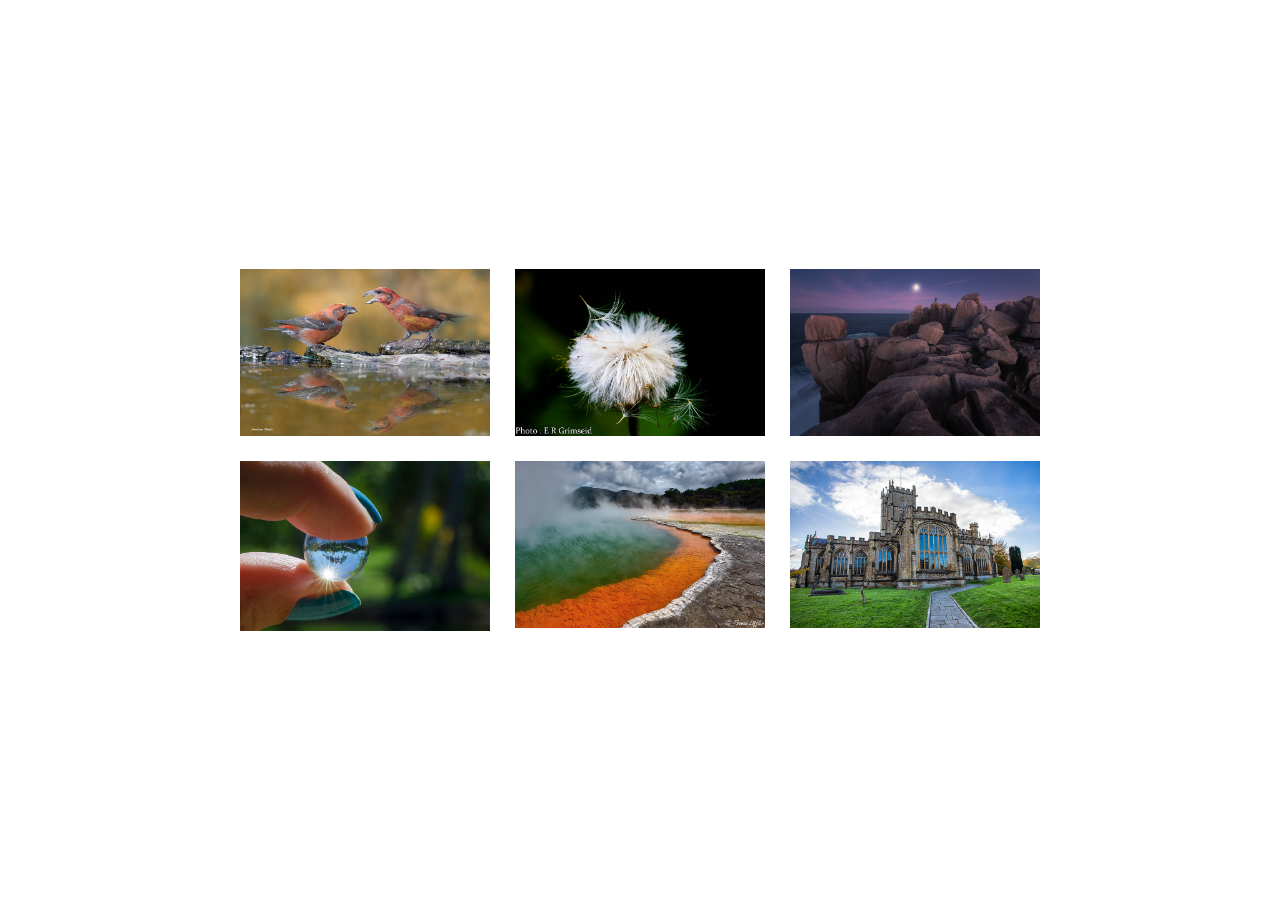
<file: lightBox.html>
<!DOCTYPE html>
<html lang="en">
  <head>
    <meta charset="UTF-8" />
    <meta name="viewport" content="width=device-width, initial-scale=1.0" />
    <meta http-equiv="X-UA-Compatible" content="ie=edge" />
    <meta name="Description" content="Enter your description here" />
    <link
      rel="stylesheet"
      href="https://cdnjs.cloudflare.com/ajax/libs/twitter-bootstrap/4.6.0/css/bootstrap.min.css"
    />
    <link
      rel="stylesheet"
      href="https://cdnjs.cloudflare.com/ajax/libs/font-awesome/5.15.4/css/all.min.css"
    />
    <link rel="stylesheet" href="css/light.css"/>
    <link rel="stylesheet" href="css/lightbox.css"/>
    <title>Gallery</title>
  </head> 
  <body>
    <div class="wrapper">
      <div class="gallery">
        <div class="image">
            <a href="images/image-5.jpg" data-lightbox="models" data-title="Caption1">
                <span>
                    <img src="images/image-1.jpg" alt=""/>
                </span>
            </a>
        </div>
        <div class="image">
            <a href="images/image-2.jpg" data-lightbox="models" data-title="Caption2">
                <span>
                    <img src="images/image-2.jpg" alt=""/>
                </span>
            </a>
        </div>
        <div class="image">
            <a href="images/image-3.jpg" data-lightbox="models" data-title="Caption3">
                <span>
                    <img src="images/image-3.jpg" alt=""/>
                </span>
            </a>
        </div>
        <div class="image">
            <a href="images/image-4.jpg" data-lightbox="models" data-title="Caption4">
                <span>
                    <img src="images/image-4.jpg" alt=""/>
                </span>
            </a>
        </div>
        <div class="image">
            <a href="images/image-5.jpg" data-lightbox="models" data-title="Caption5">
                <span>
                    <img src="images/image-5.jpg" alt=""/>
                </span>
            </a>
        </div>
        <div class="image">
            <a href="images/image-6.jpg" data-lightbox="models" data-title="Caption6">
                <span>
                    <img src="images/image-6.jpg" alt=""/>
                </span>
            </a>
        </div>
       
    
      </div>
    </div>

    <script src="https://cdnjs.cloudflare.com/ajax/libs/jquery/3.5.1/jquery.slim.min.js"></script>
    <script src="js/lightbox-plus-jquery.js"></script>
    <script src="https://cdnjs.cloudflare.com/ajax/libs/popper.js/1.16.1/umd/popper.min.js"></script>
    <script src="https://cdnjs.cloudflare.com/ajax/libs/twitter-bootstrap/4.6.0/js/bootstrap.min.js"></script>
  </body>
</html>
</file>
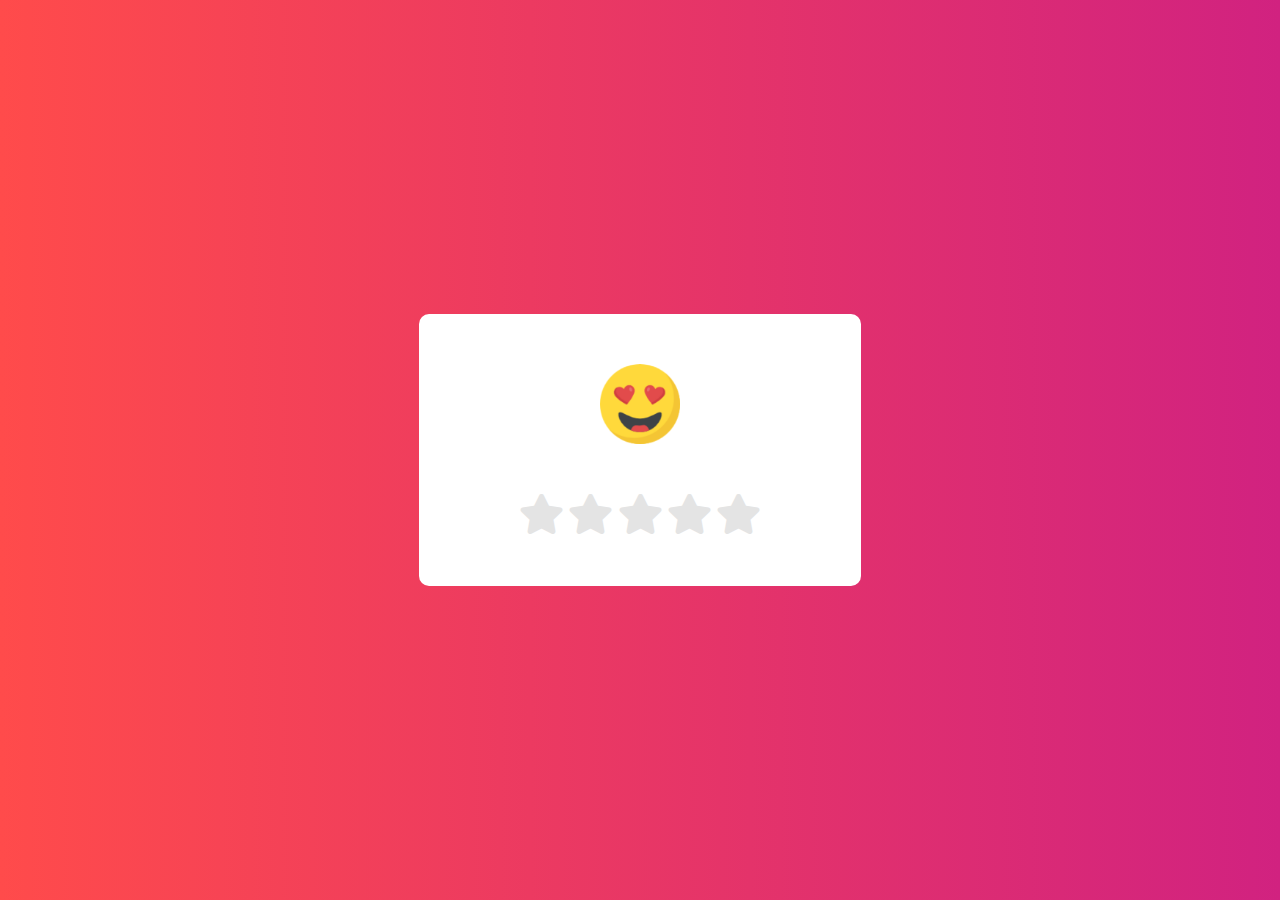
<file: product.html>
<!DOCTYPE html>
<html lang="en">

<head>
    <meta charset="UTF-8" />
    <meta name="viewport" content="width=device-width, initial-scale=1.0" />
    <meta http-equiv="X-UA-Compatible" content="ie=edge" />
    <meta name="Description" content="Enter your description here" />
    <link rel="icon" href="images/logo.png">
    <link rel="stylesheet"
        href="https://cdnjs.cloudflare.com/ajax/libs/twitter-bootstrap/4.6.0/css/bootstrap.min.css" />
    <link rel="stylesheet" href="https://cdnjs.cloudflare.com/ajax/libs/font-awesome/5.15.3/css/all.min.css" />
    <link rel="stylesheet" href="css/product.css" />
   
    <title>Bui Duc hieu</title>
</head>

<body>

    <div class="wrapper">
        <div class="feedbackbox">
            <div class="emoji">
                <div id="emoji">
                    <img src="images/poor.png" alt="">
                    <img src="images/bad.png" alt="">
                    <img src="images/okay.png" alt="">
                    <img src="images/good.png" alt="">
                    <img src="images/excellent.png" alt="">
                </div>
            </div>
            <div class="rating">
                <i class="fas fa-star"></i>
                <i class="fas fa-star"></i>
                <i class="fas fa-star"></i>
                <i class="fas fa-star"></i>
                <i class="fas fa-star"></i>
            </div>
        </div>
    </div>
   
    
    <script src="https://cdnjs.cloudflare.com/ajax/libs/jquery/3.5.1/jquery.slim.min.js"></script>
    <script src="js/product.js"></script> 
    <script src="https://cdnjs.cloudflare.com/ajax/libs/popper.js/1.16.1/umd/popper.min.js"></script>
    <script src="https://cdnjs.cloudflare.com/ajax/libs/twitter-bootstrap/4.6.0/js/bootstrap.min.js"></script>
</body>

</html>
</file>
<file: css/light.css>
*{
    margin: 0;
    padding: 0;
    box-sizing: border-box;
    font-family: 'poppins', sans-serif;
}
.wrapper{
    width: 100%;
    min-height: 100vh;
    display: flex;
    align-items: center;
    justify-content: center;
    padding: 50px 8%;
} 
.gallery{
    display: grid;
    grid-template-columns: repeat(auto-fit,minmax(250px, 1fr));
    grid-gap: 25px;
   
}
.gallery span{
    display: flex;
    overflow: hidden;
}
.gallery img{
    width: 100%;
    cursor: pointer;
    vertical-align: middle;
    transition: all 0.3s ease;
    /* overflow: hidden; */
}
.gallery .image:hover img{
    transform: scale(1.1);
}
</file>
<file: css/product.css>
*{
    margin: 0; 
    padding: 0;
    font-family: 'poppins', sans-serif;
    box-sizing: border-box;
}
.wrapper{
    width: 100%;
    height: 100vh;
    background-image: linear-gradient(to right, #ff4b4b, #d12280);
    display: flex;
    align-items: center;
    justify-content: center;
}
.feedbackbox{
    background: #fff;
    padding: 50px 100px;
    border-radius: 10px;
    display: flex;
    flex-direction: column;
    align-items: center;
}
.emoji{
    width: 100px;
    height: 100px;
    border-radius: 50%;
    margin-bottom: 30px;
    overflow: hidden;
   
   
}
.emoji img{
    width: 80px;
    margin: 0 10px;
}
#emoji{
    display: flex;
    align-items: center;
    transform: translateX(-400px);
    transition: 0.3s;
}
.rating .fas{
    font-size: 40px;
    cursor: pointer;
    color: #e4e4e4;
}
</file>
